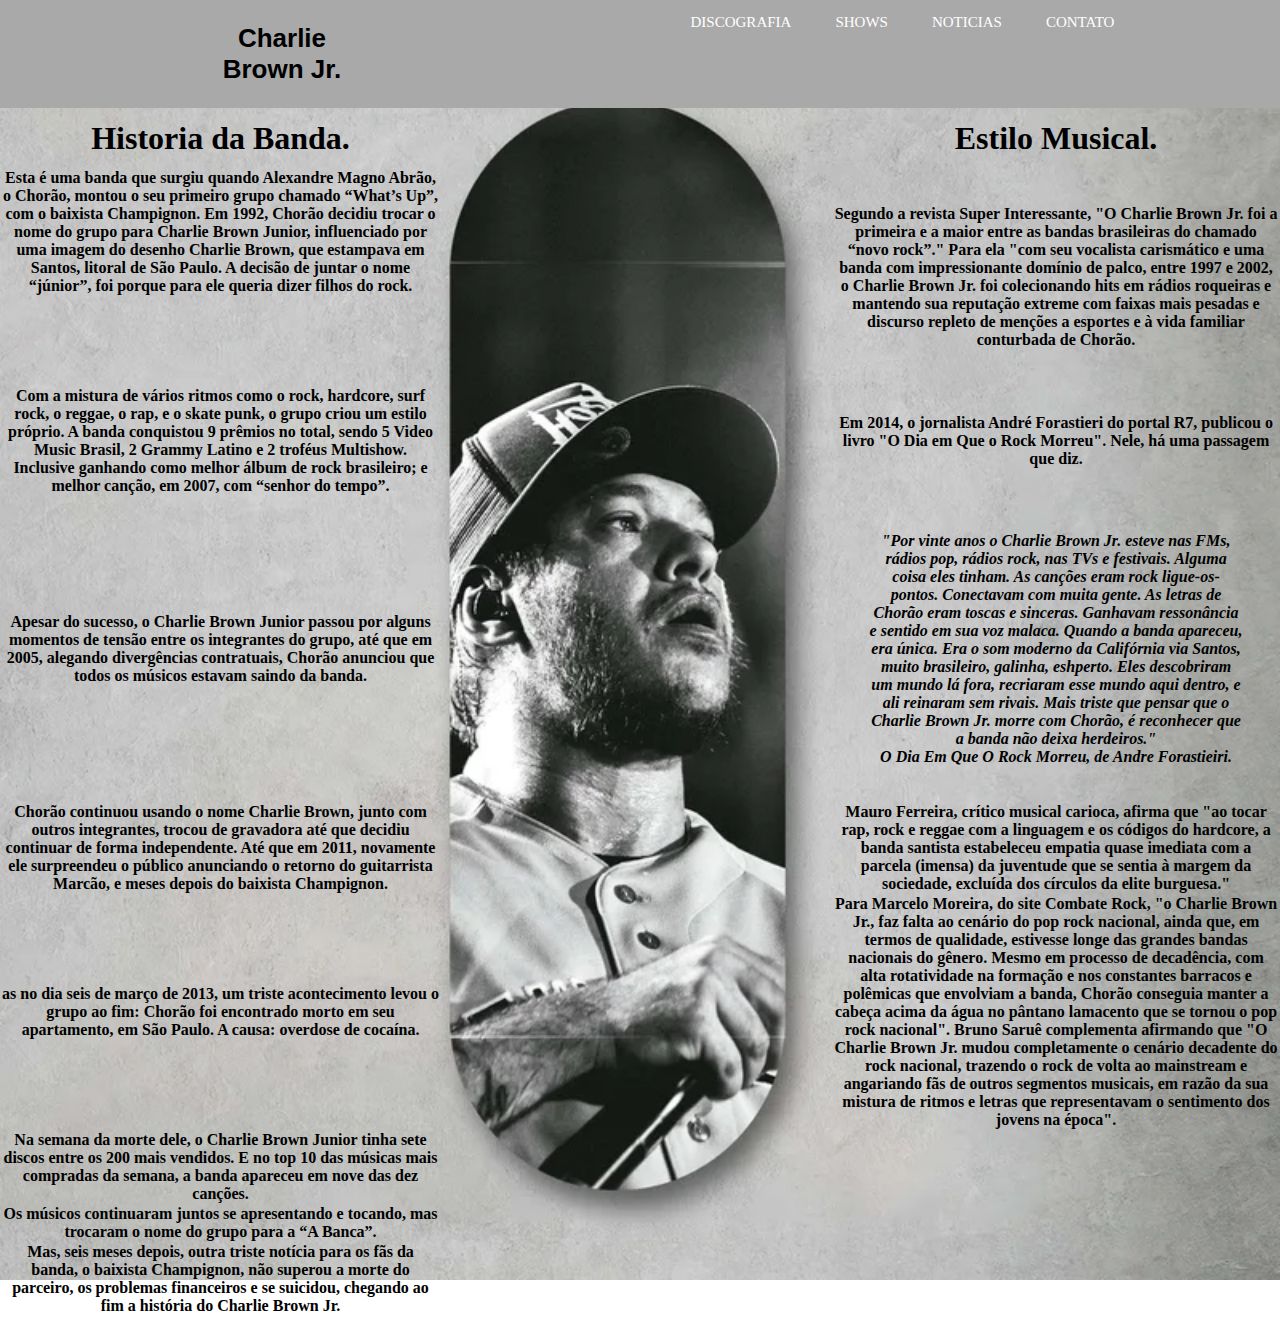
<file: index.html>
<!DOCTYPE html>
<html>
    <head>
        <meta charset='utf-8'>    
        <title>Minha Banda Favorita</title>    
        <link rel='stylesheet' type='text/css' media='screen' href='css/style.css'>
        <meta name="viewport" content="width=device=width, initial-scale=1.0">
    
    </head>

    <body>
        
        <header>
            <div class="container-logo">
                <div class="logo-imagem"></div>
                <div class="logo-texto">
                    <h1>Charlie Brown Jr.</h1>
                    
                </div>
            </div><!-- container-logo -->

            <div class="menu">
                <ul>
                    <li><a href="discografia.html">Discografia</a></li>
                    <li><a href="">Shows</a></li>
                    <li><a href="">Noticias</a></li>
                    <li><a href="">Contato</a></li>
                </ul>

            </div> <!-- menu -->
        </header>

        <main>
            <table>
                <div>
                    <tr>
                        <div class="primeira">
                            <td><h1>Historia da Banda. </td>
                        </div>   
                       <div class="segunda"> 
                            <td class="vago"></td>
                        </div> 
                        <div class="terceira">
                            <td><h1>Estilo Musical.</h1></td>
                        </div>
                    </tr>
                </div>
                <tr>
                    <div class="primeira">
                        <th>Esta é uma banda que surgiu quando Alexandre Magno Abrão, o Chorão, montou o seu 
                            primeiro grupo chamado “What’s Up”, com o baixista Champignon.    
                            Em 1992, Chorão decidiu trocar o nome do grupo para Charlie Brown Junior, 
                            influenciado por uma imagem do desenho Charlie Brown, que estampava em Santos, 
                            litoral de São Paulo.
                            A decisão de juntar o nome “júnior”, foi porque
                            para ele queria dizer filhos do rock.<br><br><br><br><br><br>
                        </th>
                    </div>
                    <div class="segunda">
                        <th></th>
                    </div>
                    <div class="terceira">
                        <th> Segundo a revista Super Interessante, "O Charlie Brown Jr. foi a
                            primeira e a maior entre as bandas brasileiras do chamado “novo rock”." 
                            Para ela "com seu vocalista carismático e uma banda com impressionante 
                            domínio de palco, entre 1997 e 2002, o Charlie Brown Jr. foi 
                            colecionando hits em rádios roqueiras e mantendo sua reputação 
                            extreme com faixas mais pesadas e discurso repleto de menções a 
                            esportes e à vida familiar conturbada de Chorão.
                        </th>
                    </div>
                </tr>
                <tr>
                    <div class="primeira">
                        <th>
                            Com a mistura de vários ritmos como o rock, hardcore,
                            surf rock, o reggae, o rap, e o skate punk, o grupo criou um 
                            estilo próprio.
                            A banda conquistou 9 prêmios no total, sendo 
                            5 Video Music Brasil, 2 Grammy Latino e 2 troféus Multishow.
                            Inclusive ganhando como melhor álbum de rock brasileiro; e 
                            melhor canção, em 2007, com “senhor do tempo”.
                        </th>
                    </div>
                    <div class="segunda">
                        <th></th>
                    </div>
                    <div class="terceira">
                        <th>
                            Em 2014, o jornalista André Forastieri do portal R7, publicou
                            o livro "O Dia em Que o Rock Morreu". Nele, há uma passagem que diz.
                        </th>
                    </div>
                </tr>
                <tr>
                    <div class="primeira">    
                        <th>
                            Apesar do sucesso, o Charlie Brown Junior passou por alguns 
                            momentos de tensão entre os integrantes do grupo, até que
                            em 2005, alegando divergências contratuais, Chorão anunciou
                            que todos os músicos estavam saindo da banda.
                        </th>
                    </div>
                    <div class="segunda">
                        <th></th>
                    </div>
                    <div class="terceira">
                        <th>
                            <p class="texto-em-italico">
                                "Por vinte anos o Charlie Brown Jr. esteve nas FMs, rádios pop, 
                                rádios rock, nas TVs e festivais. Alguma coisa eles tinham. As 
                                canções eram rock ligue-os-pontos. Conectavam com muita gente. 
                                As letras de Chorão eram toscas e sinceras. Ganhavam ressonância 
                                e sentido em sua voz malaca. Quando a banda apareceu, era única. 
                                Era o som moderno da Califórnia via Santos, muito brasileiro, galinha, 
                                eshperto. Eles descobriram um mundo lá fora, recriaram esse mundo 
                                aqui dentro, e ali reinaram sem rivais. Mais triste que pensar que o 
                                Charlie Brown Jr. morre com Chorão, é reconhecer que a banda não deixa 
                                herdeiros."<br>
                                O Dia Em Que O Rock Morreu, de Andre Forastieiri.
                            </p>
                        </th>
                    </div>
                </tr>
                <tr>
                    <div class="primeira">    
                        <th>
                            Chorão continuou usando o nome Charlie Brown, junto com 
                            outros integrantes, trocou de gravadora até que decidiu
                            continuar de forma independente. Até que em 2011, novamente
                            ele surpreendeu o público anunciando o retorno do guitarrista
                            Marcão, e meses depois do baixista Champignon.
                        </th>
                    </div>
                    <div class="segunda">
                        <th></th>
                    </div>
                    <div class="terceira">
                        <th>
                            Mauro Ferreira, crítico musical carioca, afirma que "ao tocar rap,
                            rock e reggae com a linguagem e os códigos do hardcore, a banda santista 
                            estabeleceu empatia quase imediata com a parcela (imensa) da juventude 
                            que se sentia à margem da sociedade, excluída dos círculos da 
                            elite burguesa."
                        </th>
                    </div>
                </tr>
                <tr>
                    <div class="primeira">
                        <th>
                            as no dia seis de março de 2013, um triste acontecimento levou
                            o grupo ao fim: Chorão foi encontrado morto em seu apartamento,
                            em São Paulo. A causa: overdose de cocaína.
                        </th>
                    </div>    
                    <div class="segunda">
                        <th></th>
                    </div>    
                    <div class="terceira">
                        <th>   
                            Para Marcelo Moreira, do site Combate Rock, "o Charlie Brown Jr., 
                            faz falta ao cenário do pop rock nacional, ainda que, em termos de 
                            qualidade, estivesse longe das grandes bandas nacionais do gênero. 
                            Mesmo em processo de decadência, com alta rotatividade na formação e 
                            nos constantes barracos e polêmicas que envolviam a banda, Chorão 
                            conseguia manter a cabeça acima da água no pântano lamacento que se 
                            tornou o pop rock nacional". Bruno Saruê complementa afirmando que 
                            "O Charlie Brown Jr. mudou completamente o cenário decadente do rock 
                            nacional, trazendo o rock de volta ao mainstream e angariando fãs de 
                            outros segmentos musicais, em razão da sua mistura de ritmos e letras 
                            que representavam o sentimento dos jovens na época".
                        </th>
                    </div>
                </tr>
                <tr>
                    <div class="primeira">
                        <th>
                            Na semana da morte dele, o Charlie Brown Junior tinha sete discos
                            entre os 200 mais vendidos. E no top 10 das músicas mais
                            compradas da semana, a banda apareceu em nove das dez canções.
                        </th>
                    </div>
                    <div class="segunda">
                        <th></th>
                    </div>
                    <div class="terceira">
                        <th></th>
                    </div>
                </tr>
                <tr>
                    <div class="primeira">
                        <th>
                            Os músicos continuaram juntos se apresentando e tocando, mas 
                            trocaram o nome do grupo para a “A Banca”.
                        </th>
                    </div>
                    <div class="segunda">
                        <th></th>
                    </div>
                    <div class="terceira">
                        <th></th>
                    </div>
                </tr>
                <tr>
                    <div class="primeira">
                        <th>
                            Mas, seis meses depois, outra triste notícia para os fãs da banda, 
                            o baixista Champignon, não superou a morte do parceiro, os problemas 
                            financeiros e se suicidou, chegando ao fim a história do Charlie Brown Jr.
                        </th>
                    </div>
            </table>
        </main>

        
    </body>
</html>
</file>
<file: css/style.css>
*{
    padding: 0;
    margin: 0;
    box-sizing: border-box;
}

body{
    background-image: url("../imagem/charlie-brown-jr.webp");
    background-repeat: no-repeat;
    background-size: 100%;
}

header{
    width: 100%;
    background-color: #A9A9A9;
    display: flex;
    justify-content: space-around;
    text-align: center;
    padding: 13px 0;
}

.logo-imagem{
    width: 20%;
    height: 20%;
}

.container-logo{
    display: flex;
    text-align: center;
}

.logo-texto{
    margin-left: 30;
    color: #000;
    font-family: 'Franklin Gothic Medium', 'Arial Narrow', Arial, sans-serif;
    font-size: 13px;
    
}

.menu li {
    display: inline-block;
    margin: 0 10px;
    margin-block: 0;
}

.menu li a{
    font-size: 15px;
    text-decoration: none;
    text-transform: uppercase;
    padding: 10px 10px;
    color: #ffffff;
    border-radius: 10px;
}

.menu li a:hover{
    background-color: rgba(100, 100, 100, 0.8);
}

p{
    margin: 30px;
    padding: 5px;
}

.estilo{
    text-align: right;
    padding: 0px 50px;
}

.esquerdo{
    text-align: left;
    margin: 10px;
    padding: 5px 5px;
}

.historia{
    text-align: left;
    margin: 20px;
    padding: 0px 10px;
}

.link{
    margin: 5px;
    padding: 2px 2px;
    font-size: 20px;
    text-align: 10px;
    line-height: 70px;
}

.direito{
    text-align: right;
    margin: -950px 5px;
}

.texto-em-italico{
    font-style: italic;
}

.album{
    margin: 20px;
    text-align: left;
}



.imagem-direita{
    position: absolute;
    top: 50px;
    left: 500px;

}

.tabela{
    font-size: 15px;
    border: 2px solid;
    margin: 50px;
    padding: 10px 10px;
    
    
}

.tamanho{
    font-size: 13px;
}

.musica{
    position: absolute;
}

h1{
    text-align: center;
    padding: 10px;
}
.vago, td{
    width: 600px;
}
</file>
